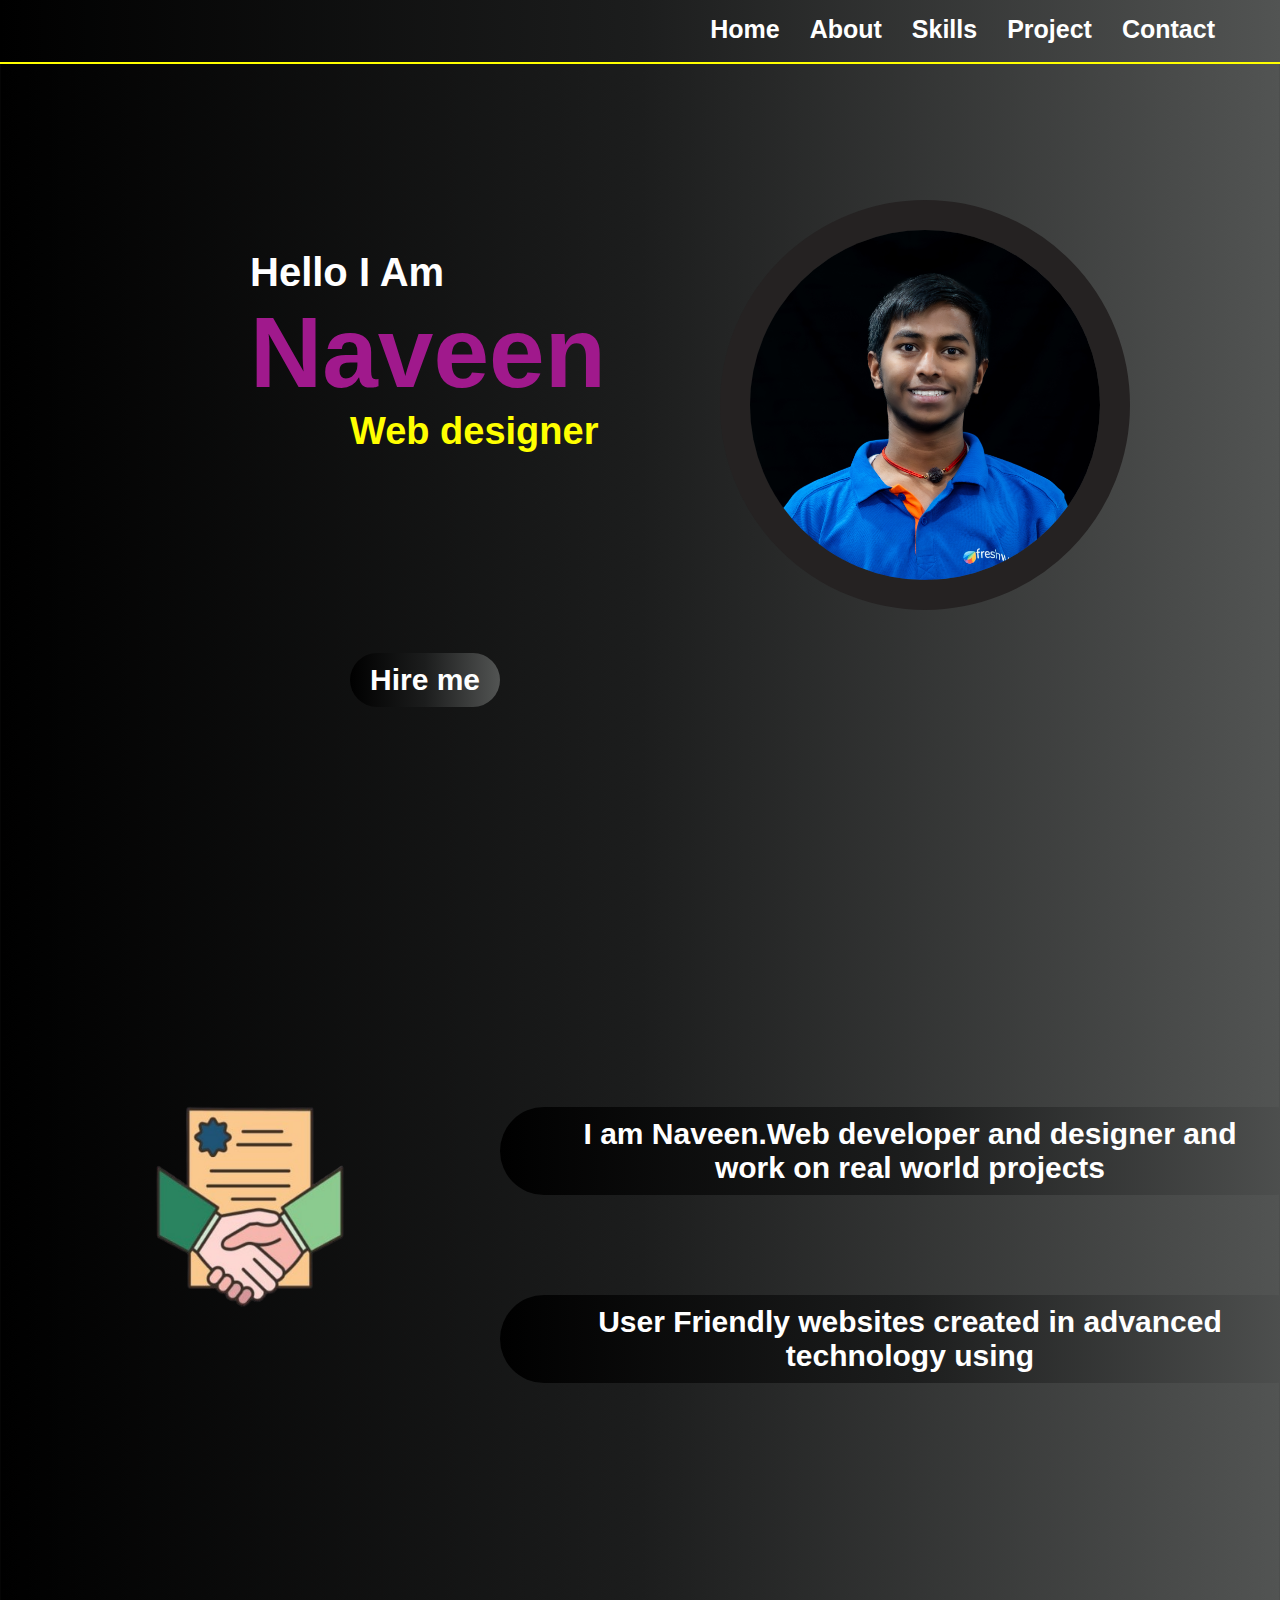
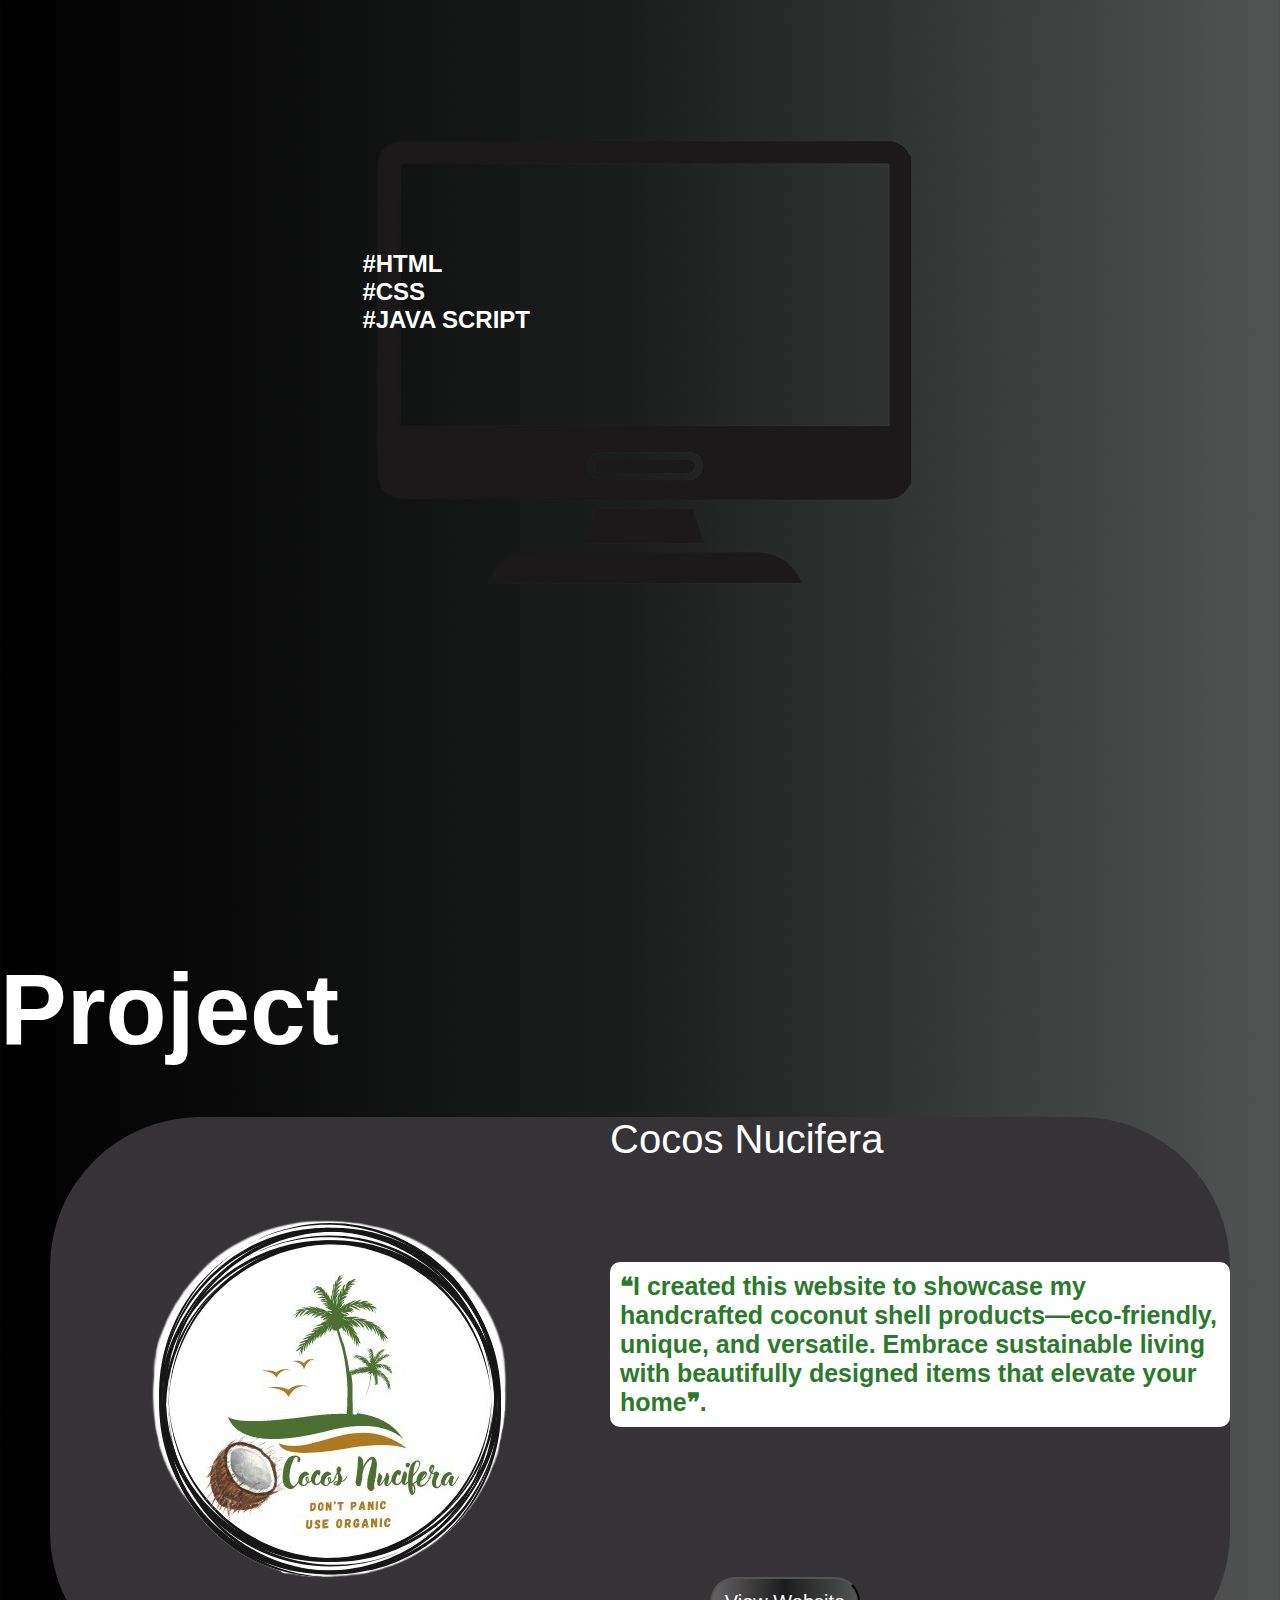
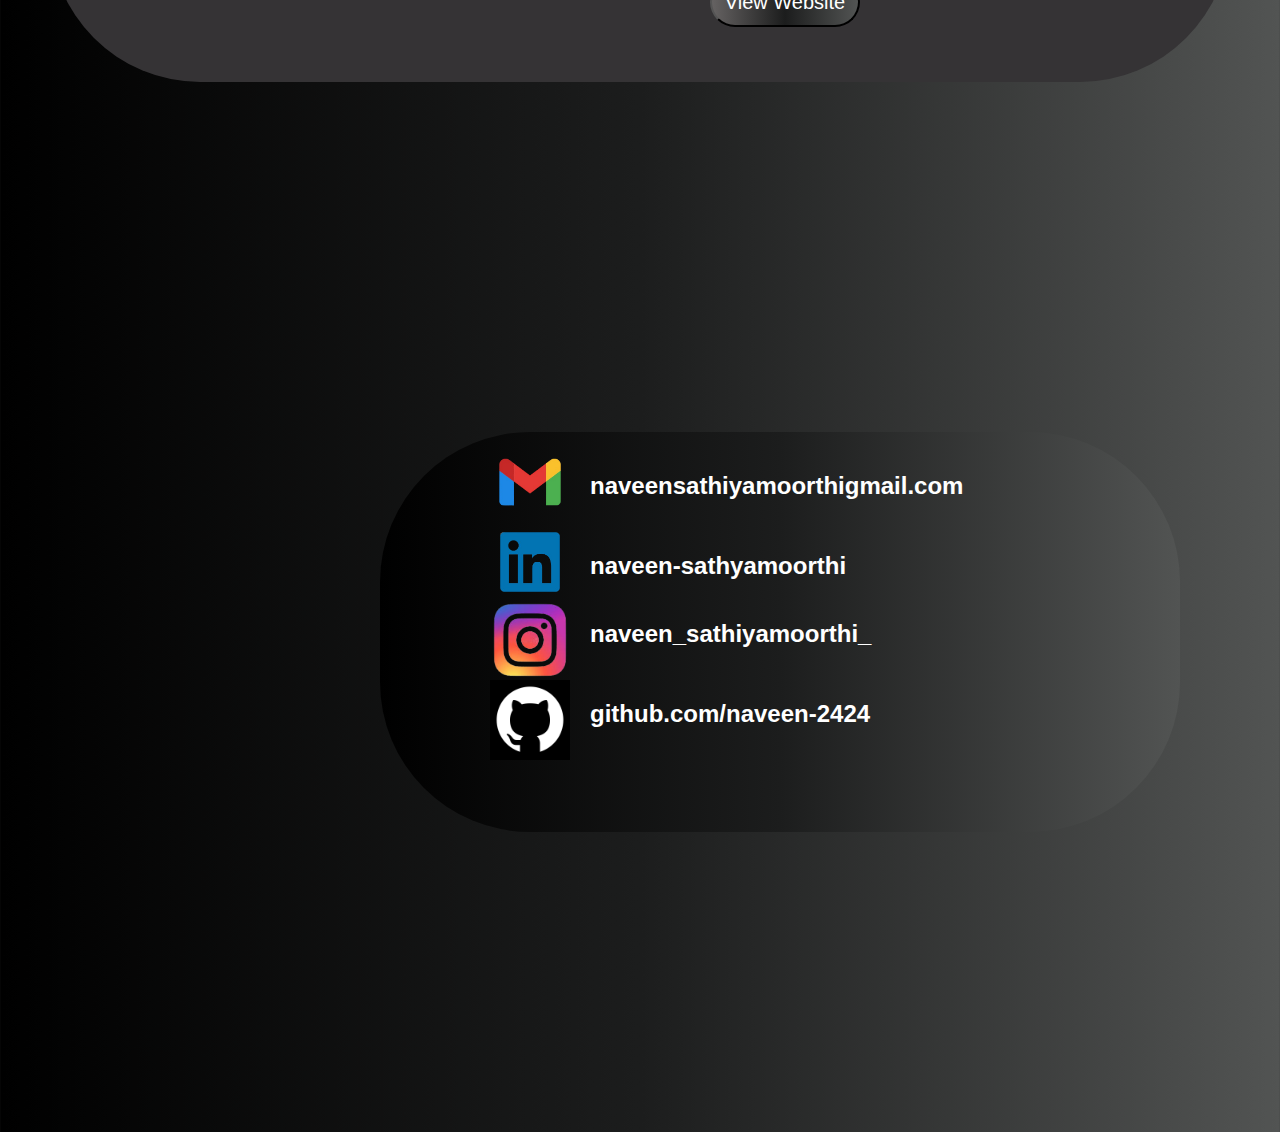
<file: index.html>
<!DOCTYPE html>
<html lang="en">
  <head>
    <meta charset="UTF-8" />
    <meta name="viewport" content="width=device-width, initial-scale=1.0" />
    <link rel="stylesheet" href="./styles/style3.css" />
    <link rel="icon" href="https://encrypted-tbn0.gstatic.com/images?q=tbn:ANd9GcS_tjODaA0QgsA3l0imGNa4HOMOy3_6TjV-Tw&s"sizes="32x32"/>
    <title>my_portfolio</title>
  </head>
  <body>
    <!-- Header Section -->
    <header>
      <nav>
        <ul>
          <li><a  href="#home">Home</a></li>
          <li><a href="#about">About</a></li>
          <li><a href="#skill">Skills</a></li>
          <li><a href="#project">Project</a></li>
          <li><a href="#contact">Contact</a></li>
        </ul>
      </nav>
    </header>
    <!-- Home Section -->
    <section>
      <div class="home" id="home">
        <div class="home1">
          <h3 class="name">Hello I Am</h3>
          <h3 class="name1">Naveen</h3>
          <h3 class="name2">Web designer</h3>
          <h3 class="hire">Hire me</h3>
        </div>
        <div class="home2">
          <img src="./assets/img_profile6.jpg" alt="image update" />
        </div>
      </div>
    </section>

    <!-- about Section -->
    <section class="about" id="about">
      <div class="about1">
        <img src="./assets/img_certificate.png" alt="image update" />
      </div>
      <div class="about2">
        <p class="paragraph">
          I am Naveen.Web developer and designer and<br />work on real world
          projects
        </p>
        <p class="paragraph1">
          User Friendly websites created in advanced<br />technology using
        </p>
      </div>
    </section>

    <!-- skills section -->
    <section class="skills" id="skill">
      <div class="skills2">
        <h2>#HTML</h2>
        <h2>#CSS</h2>
        <h2>#JAVA SCRIPT</h2>
      </div>
      <div>
        <img src="./assets/img_skills3.png" alt="image update" />
      </div>
    </section>
    <!-- project section -->
<section  id="project">
  <h3  class="letter">Project</h3>
<div class="project">
  <div>
  <img class="img1" src="./assets/projectlogo_.png">
  </div>
  <div class="project2">
    <p>Cocos Nucifera</p>
    <h3>❝I created this website to showcase my handcrafted coconut shell products—eco-friendly, unique, and versatile. Embrace sustainable living with beautifully designed items that elevate your home❞.</h3>
   <button><a href="http://127.0.0.1:5500/product1.html">View Website</a></button>
  </div>
    </div>
    


  </section>
    <!-- contact section -->
    <section class="contact" id="contact">
      <div class="gmail">
        <img src="./assets/img_gmail.png" alt="image update" />
        <a href="mailto:naveensathyammorthi@gmail.com"
          ><h2>naveensathiyamoorthigmail.com</h2></a
        >
      </div>
      <div class="linkedin">
        <img src="./assets/img_linkedin.png" alt="image update" />
        <a href="https://in.linkedin.com/in/naveen-sathyamoorthi-22a978268"
          ><h2>naveen-sathyamoorthi</h2></a
        >
      </div>
      <div class="instagram">
        <img src="./assets/img_instagram.png" alt="image update" />
        <a href="https://www.instagram.com/naveen__sathiyamoorthy__?utm_source=ig_web_button_share_sheet&igsh=ZDNlZDc0MzIxNw=="
          ><h2>naveen_sathiyamoorthi_</h2></a
        >
      </div>
      <div class="github">
        <img src="./assets/images_github.png" alt="image update?" />
        <a href="https://github.com/naveen-2424/my_portfolio2"
          ><h2>github.com/naveen-2424</h2></a
        >
      </div>
    </section>
  </body>
</html>
</file>
<file: styles/style3.css>
* {
  margin: 0%;
  padding: 0%;
}

body {
  color: white;
  background: linear-gradient(
    to right,
    black,
    rgb(28, 29, 29),
    rgb(82, 84, 83)
  );
}
/* Header section */
header {
  color: white;
  background: linear-gradient(
    to right,
    black,
    rgb(28, 29, 29),
    rgb(82, 84, 83)
  );
  border-bottom: 2px solid yellow;
  position: fixed;
  width: 100%;
  z-index: 1;
}
header nav ul {
  display: flex;
  justify-content: end;
}
nav ul {
  padding-right: 50px;
}
nav ul li {
  list-style: none;
  padding: 15px;
}
nav ul li a {
  color: white;
  font-weight: 600;
  font-size: 25px;
  text-decoration: none;
  font-family: sans-serif;
}
nav a::after {
  content: "";
  display: block;
  width: 0;
  height: 3px;
  background: #df4cd0;
  transition: width 0.6s;
}

nav a:hover::after {
  width: 100%;
}
/* Home Section  */
.home {
  display: flex;
  justify-content: space-between;
  padding: 150px;
  margin-left: 100px;
}
.home1 {
  align-content: center;
  margin-top: 100px;
}
.name {
  font-size: 40px;
  font-family: sans-serif;
}
.name1 {
  color: rgb(160, 25, 140);
  font-size: 100px;
  font-family: sans-serif;
}
.name2 {
  font-size: 38px;
  color: yellow;
  font-family: sans-serif;
  margin-left: 100px;
}
.hire {
  border-radius: 30px;
  font-size: 30px;
  font-family: sans-serif;
  width: 130px;
  color: white;
  background: linear-gradient(
    to right,
    black,
    rgb(28, 29, 29),
    rgb(82, 84, 83)
  );
  padding: 10px;
  text-align: center;
  margin-top: 200px;
  margin-left: 100px;
}
.home img {
  margin-top: 50px;
  background-color: rgb(28, 28, 23);
  border-radius: 100%;
  height: 350px;
  width: 350px;
  border: 30px solid rgb(37, 34, 34);
}

/* about section */
.about {
  display: flex;
  margin-top: px;
  margin-bottom: 250px;
}
.about1 img {
  height: 300px;
  width: 500px;
  margin-top: 200px;
}
.about2 .paragraph {
  font-family: sans-serif;
  padding: 10px;
  border-radius: 100px;
  width: 800px;
  font-size: 30px;
  color: white;
  background: linear-gradient(
    to right,
    black,
    rgb(28, 29, 29),
    rgb(82, 84, 83)
  );
  text-align: center;
  font-weight: 600;
  margin-top: 250px;
}

.about2 .paragraph1 {
  font-weight: 600;

  font-family: sans-serif;
  padding: 10px;
  border-radius: 100px;
  width: 800px;
  font-size: 30px;
  color: white;
  background: linear-gradient(
    to right,
    black,
    rgb(28, 29, 29),
    rgb(82, 84, 83)
  );
  text-align: center;

  margin-top: 100px;
}

/* skills section  */

.skills {
  display: flex;
  justify-content: center;
  margin-top: 350px;
  margin-bottom: 100px;
}
.skills2 {
  position: absolute;
  top: 1850px;
  right: 750px;
}
.skills2 h2 {
  font-weight: 800;
  font-family: "Segoe UI", Tahoma, Geneva, Verdana, sans-serif;
}
/* project section */

.project{
  display:flex;
  background-color: #353335;
border-radius: 150px;
margin: 50px;

}
.letter{
  font-size: 100px;
  font-family: sans-serif;
  margin-top: 360px;
  
}
#project{
  scroll-margin: 50px;
}
.project .img1{
  margin: 100px;

}
.img2{
  height: 350px;
  width: 600px;
}



.project2 p{
  font-family: 'Lucida Sans', 'Lucida Sans Regular', 'Lucida Grande', 'Lucida Sans Unicode', Geneva, Verdana, Arial, Helvetica, sans-serif;
font-size: 40px;
}
.project2 h3{
  background-color: white;
  border-radius: 10px;
  margin-top: 100px;
  color: rgb(43, 122, 43);
  font-size: 25px;
  padding: 10px;
  width: 600px;
  font-family: 'Trebuchet MS', 'Lucida Sans Unicode', 'Lucida Grande', 'Lucida Sans', Arial, sans-serif;
}
.project2 button{
  
    background: linear-gradient(
      to right,
      rgb(101, 98, 98),
      rgb(28, 29, 29),
      rgb(82, 84, 83)
    );
    font-size: 20px;
    color: white;
    
    height: 50px;
    width: 150px;
    border-radius: 150px;
    margin-top:150px;
    margin-left: 100px;
}
/* contact section */
.contact {
  height: 400px;
  width: 800px;
  border-radius: 150px;
  background: linear-gradient(
    to right,
    black,
    rgb(28, 29, 29),
    rgb(82, 84, 83)
  );
  margin-top: 350px;
  margin-bottom: 300px;
  margin-left: 380px;
  font-family: sans-serif;
}
.gmail {
  display: flex;
}
.gmail h2 {
  color: white;
  padding-top: 30px;
  margin: 10px;
}
.gmail img {
  margin-left: 100px;
  height: 100px;
  width: 100px;
}
.linkedin {
  display: flex;
}
.linkedin img {
  margin-left: 120px;
  height: 60px;
  width: 60px;
}
.linkedin h2 {
  color: white;
  padding-left: 10px;
  margin: 20px;
}
.instagram img {
  height: 80px;
  width: 80px;
  margin-left: 110px;
}
.github img {
  height: 80px;
  width: 80px;
}
.instagram a {
  margin: 20px;
}
.instagram {
  display: flex;
}
.github {
  display: flex;
  margin-left: 110px;
}
.github a {
  margin: 20px;
}

a {
  text-decoration: none;
}
#skill {
  scroll-margin-top: 200px;
}
a {
  text-decoration: none;
  color: white;
}
</file>
